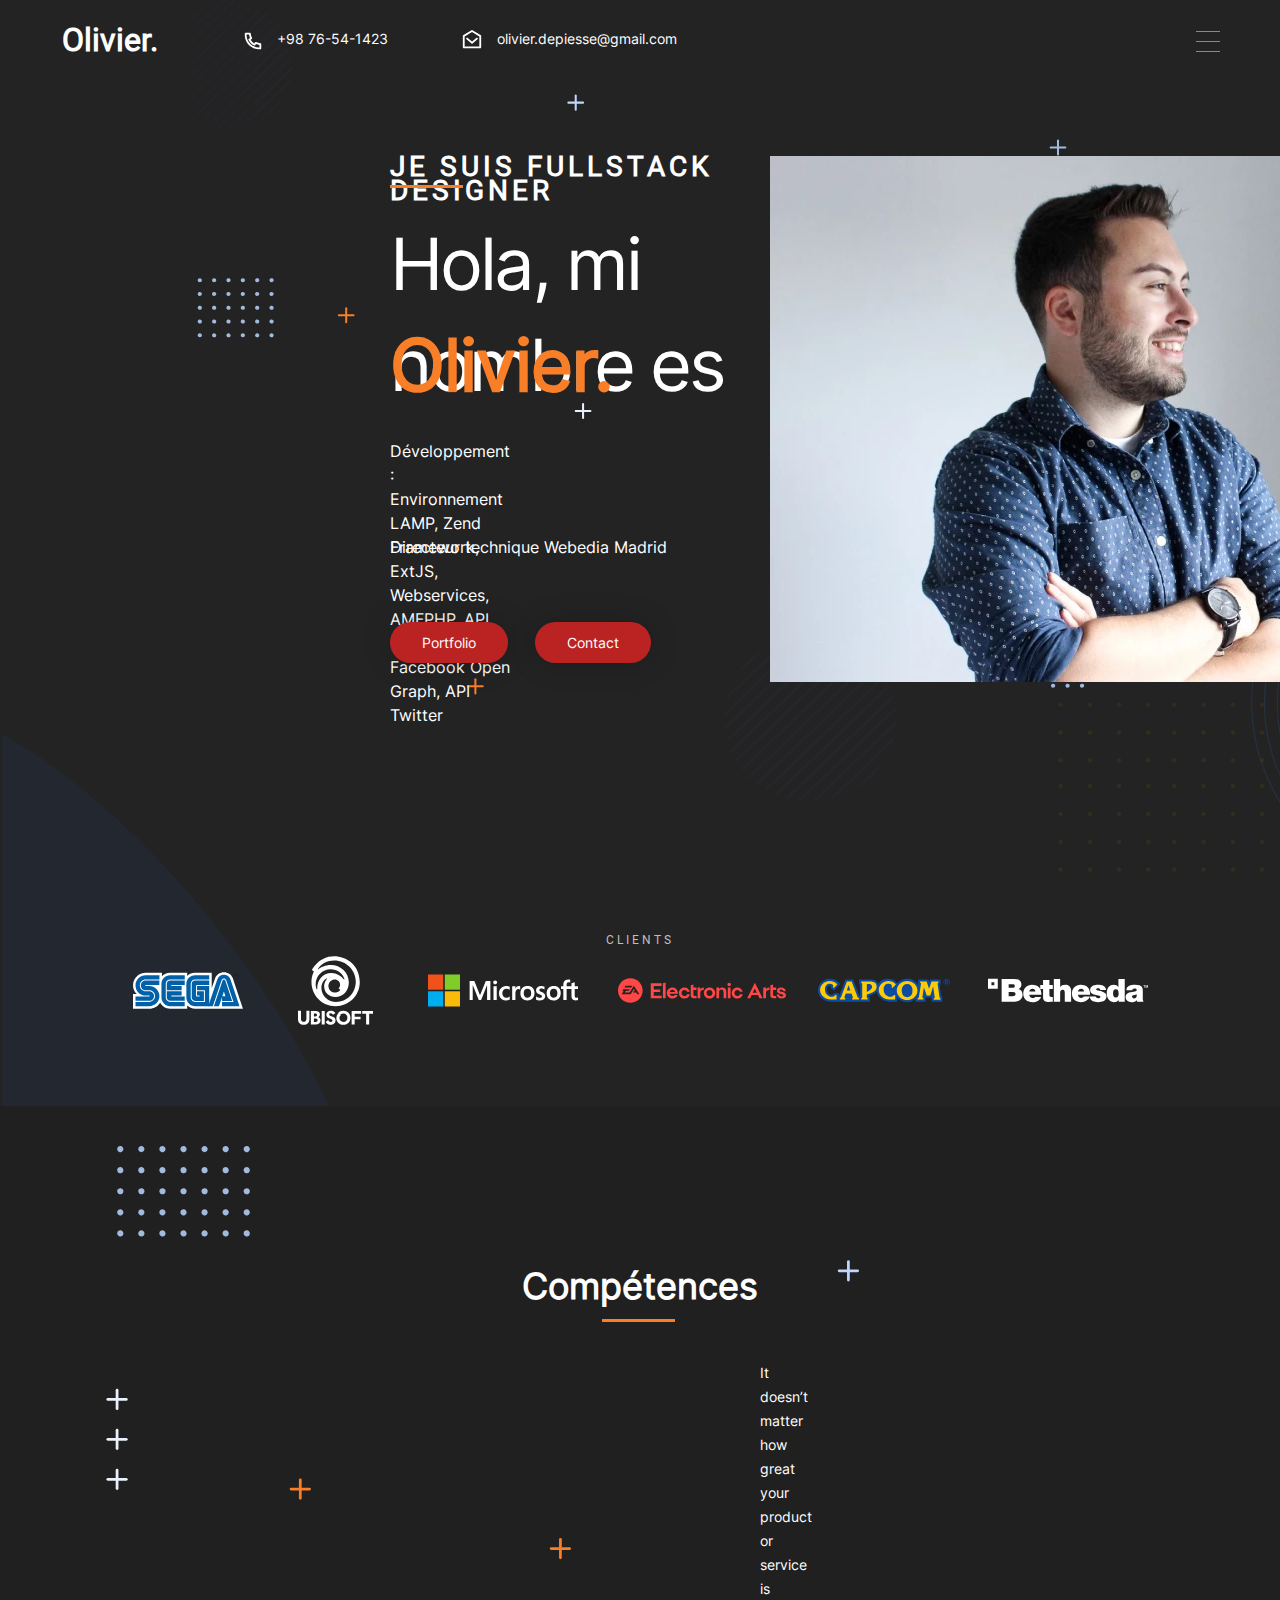
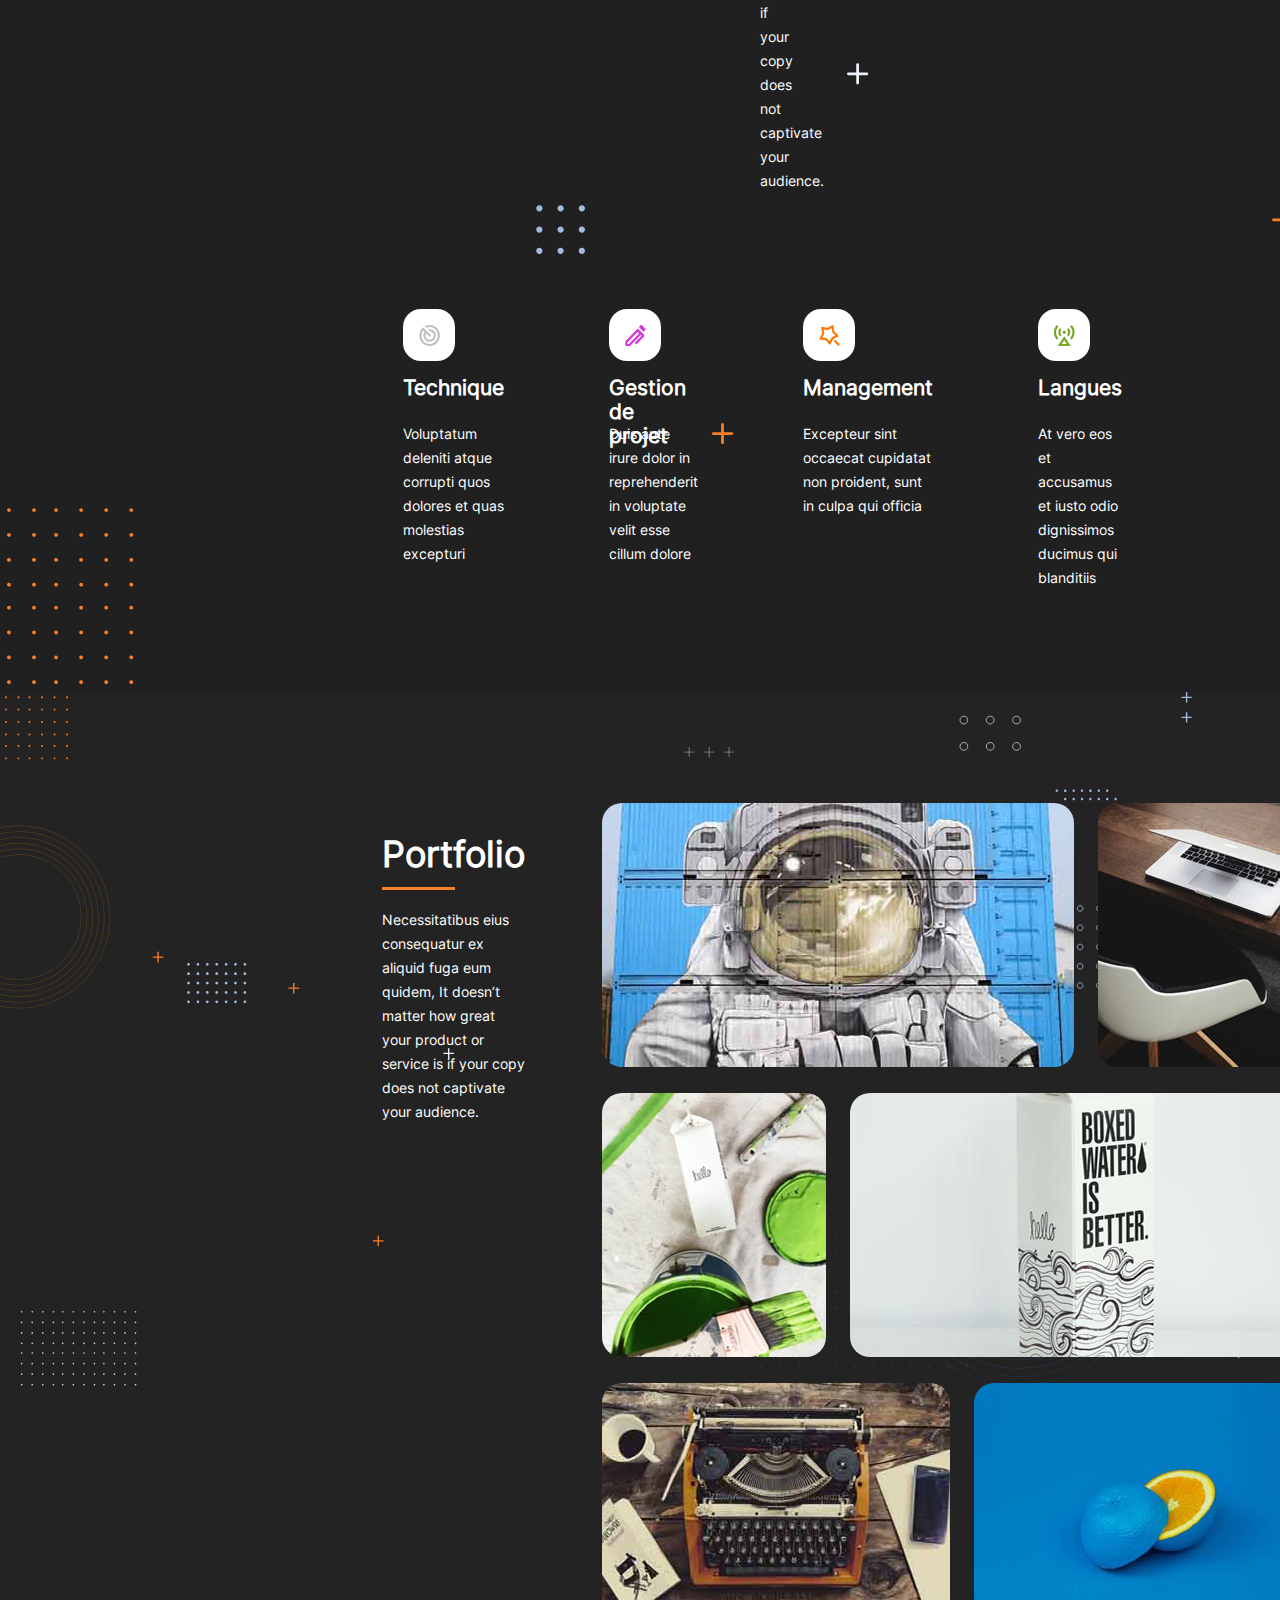
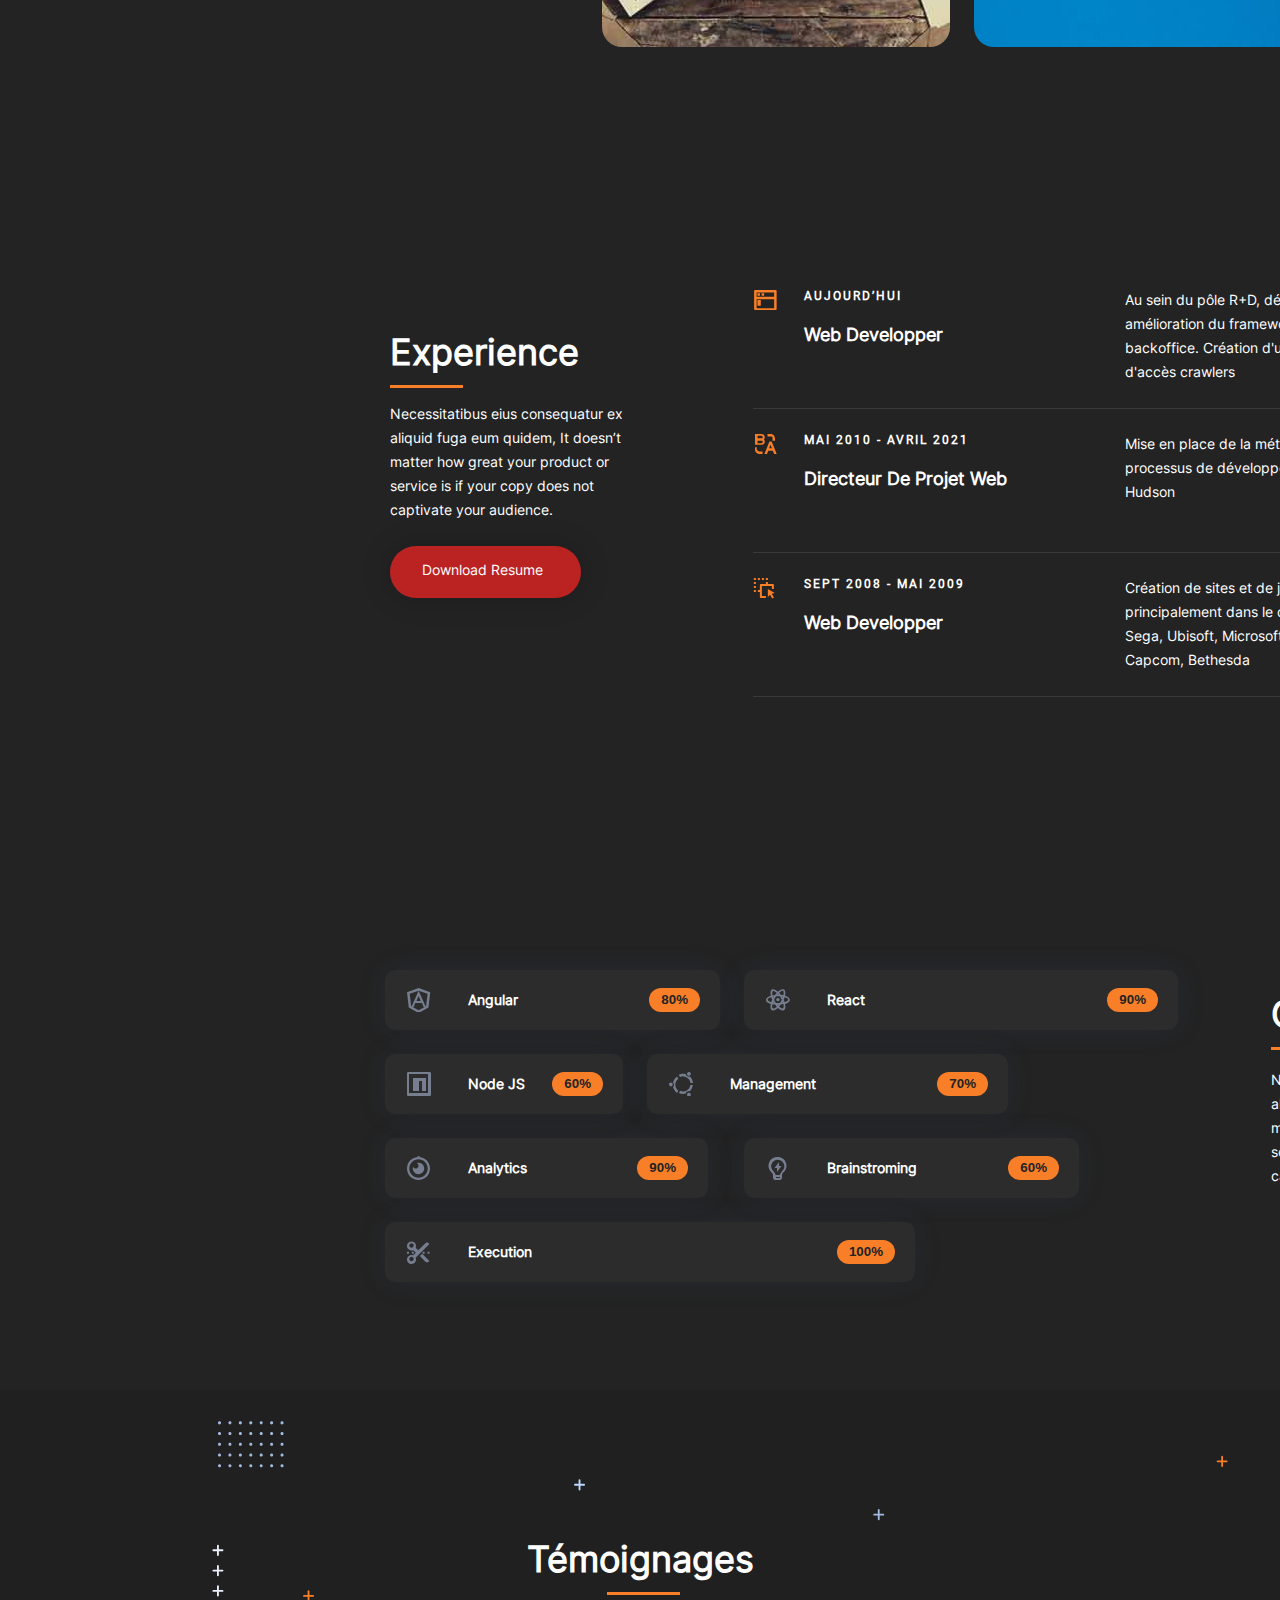
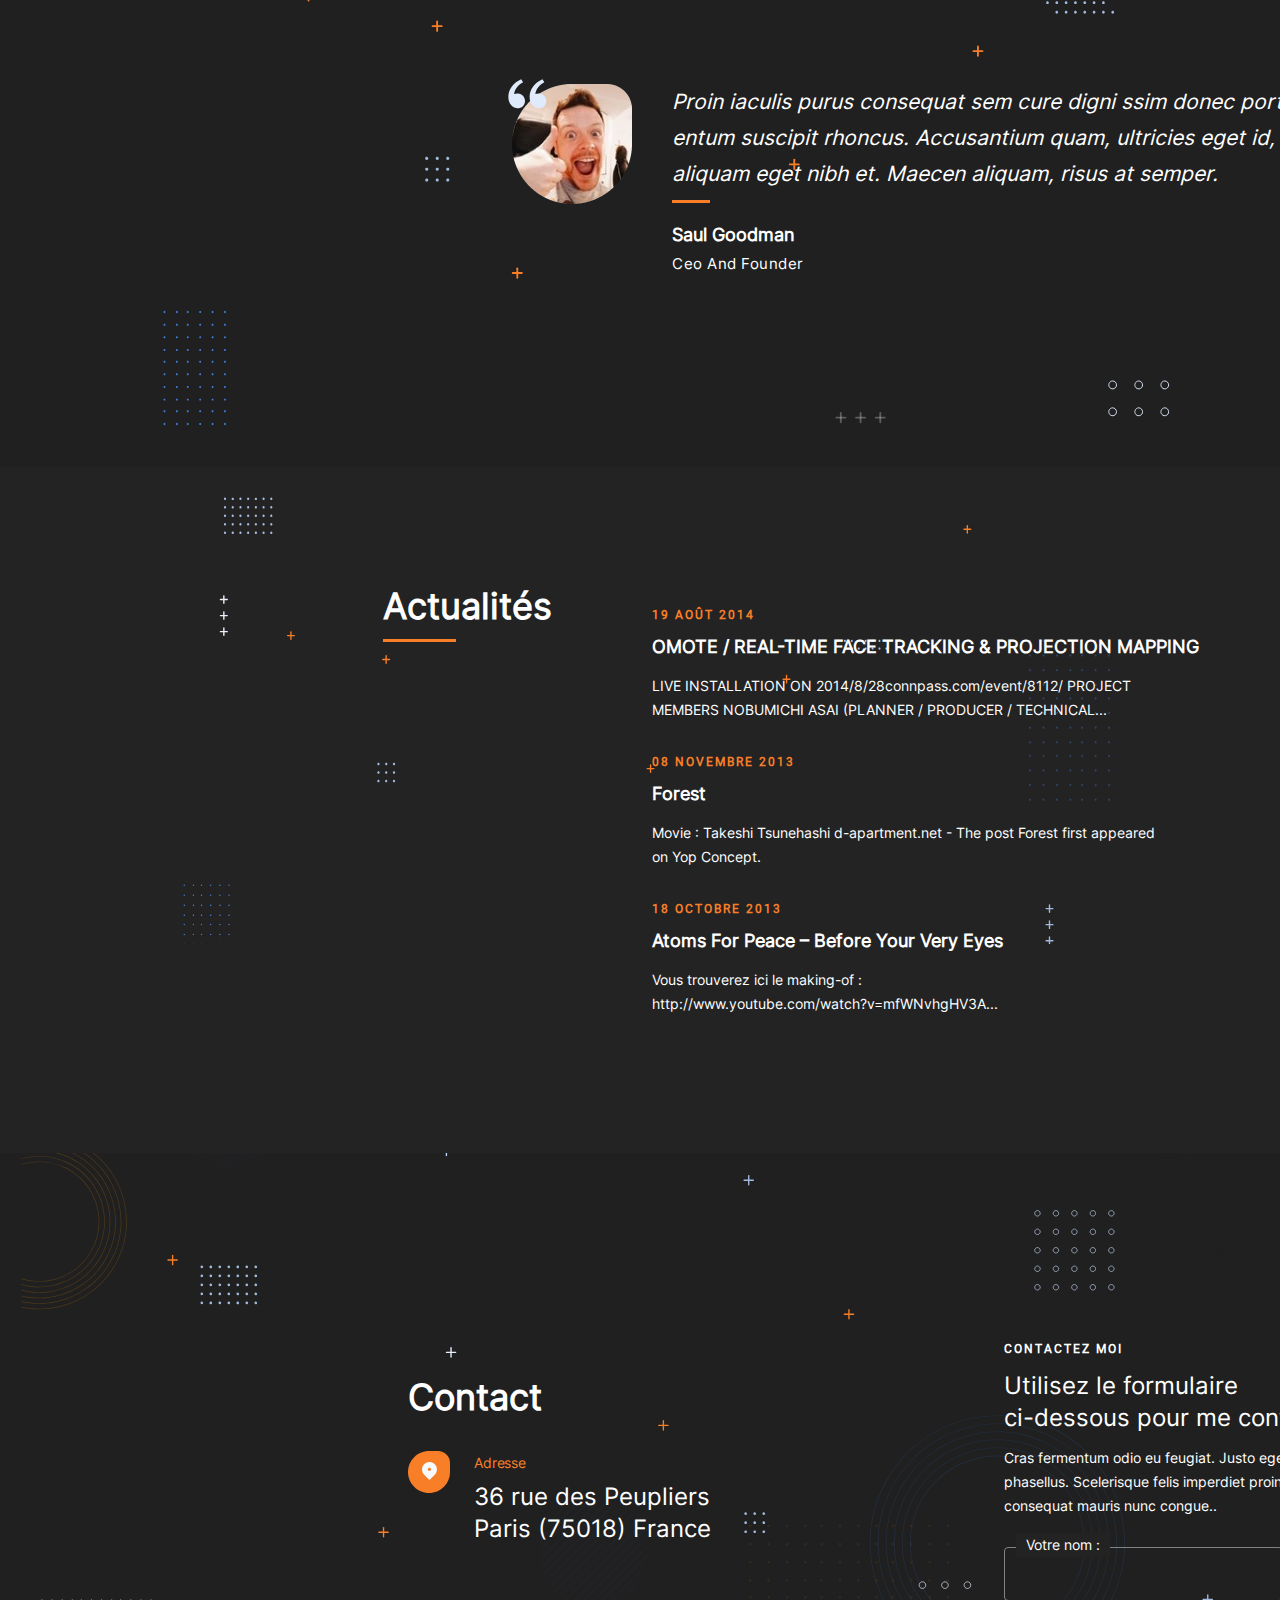
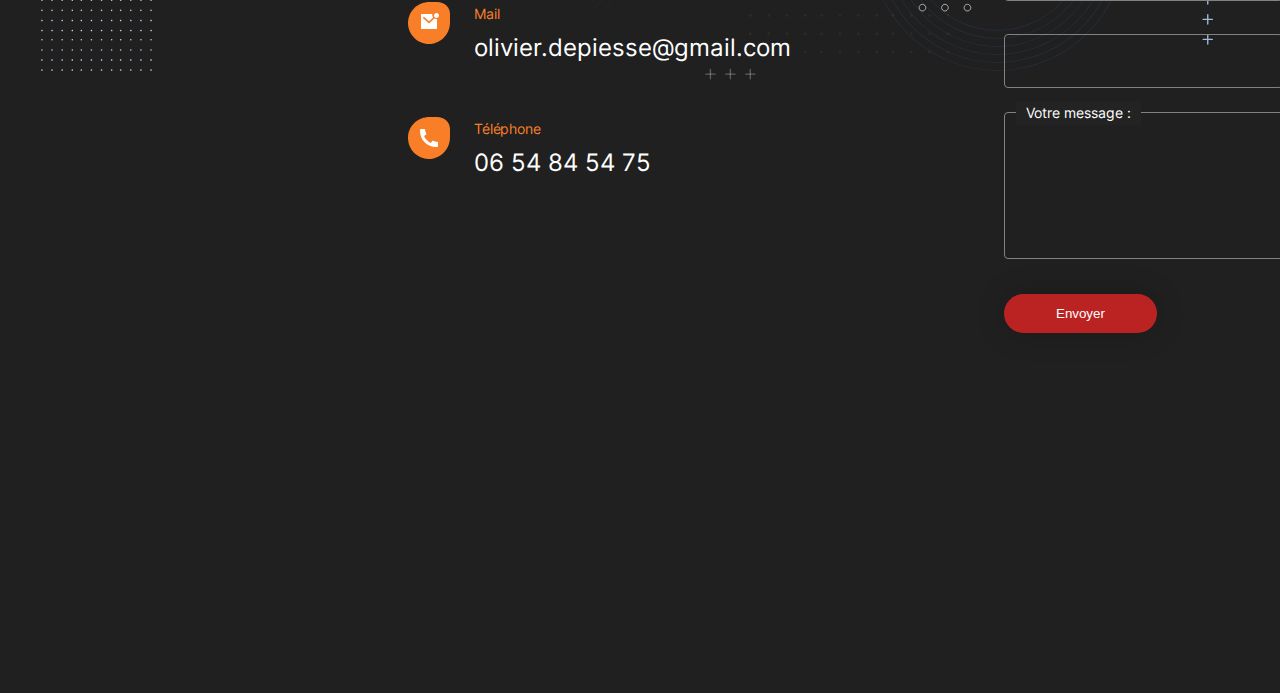
<file: index.html>
<!DOCTYPE html>
<html lang="fr">
<head>
    <meta charset="UTF-8">
    <meta name="description" content="Un CV pour Olivier Depiesse">
    <meta name="author" content="Christophe Mouillet">
    <meta name="theme-color" content="#202020">
    <meta http-equiv="X-UA-Compatible" content="IE=edge">
    <meta name="viewport" content="width=device-width, initial-scale=1.0">
    <link rel="icon" type="image/x-icon" sizes="16x16" href="images/icons/favicon.png">
    <link rel="apple-touch-icon-precomposed" sizes="144x144" href="images/icons/144.png" />
    <link rel="apple-touch-icon" sizes="180x180" href="images/icons/apple-touch-icon.png">
    <link rel="manifest" href="manifest.json" />
    <link rel="preload" as="image" href="images/olivier.webp">
    <link rel="preload" as="image" href="images/astro.avif">
    <link rel="preload" as="image" href="images/blue.avif">
    <link rel="preload" as="image" href="images/desk.avif">
    <link rel="preload" as="image" href="images/enigma.avif">
    <link rel="preload" as="image" href="images/milk.avif">
    <link rel="preload" as="image" href="images/paint.avif">
    <link rel="preload" as="image" href="images/res_astro.avif">
    <link rel="preload" as="image" href="images/res_blue.avif">
    <link rel="preload" as="image" href="images/res_desk.avif">
    <link rel="preload" as="image" href="images/res_enigma.avif">
    <link rel="preload" as="image" href="images/res_milk.avif">
    <link rel="preload" as="image" href="images/res_paint.avif">
    <link rel="preload" href="style_D.css" as="style">
    <link rel="preload" href="style_R.css" as="style">
    <link rel="stylesheet" href="style_D.css">
    <link rel="stylesheet" media="screen and ( max-width: 812px )" href="style_R.css">
    <script src="app.js" defer></script>
    <script src="serviceworker.js" defer></script>
    <title>Le Projet Parrain</title>
</head>
<body>
    <section id="cv">
        <main>
            <!-- Section niveau 1 présentation -->
            <section id="nv1">
                <header id="nv1_header">
                    <h1 id="nv1_tt1">Olivier.</h1>
                    <p id="tel"><svg class="nv1_img" width="22" height="22" viewBox="0 0 22 22" fill="none" xmlns="http://www.w3.org/2000/svg">
                    <path d="M8.5855 9.79184C9.44564 11.3029 10.6971 12.5544 12.2082 13.4145L13.0185 12.2797C13.1488 12.0972 13.3415 11.9688 13.5601 11.9188C13.7787 11.8688 14.008 11.9007 14.2047 12.0083C15.5011 12.7169 16.9329 13.143 18.4058 13.2587C18.6356 13.2769 18.8502 13.3811 19.0067 13.5505C19.1631 13.7198 19.25 13.942 19.25 14.1726V18.2628C19.25 18.4897 19.1659 18.7086 19.0138 18.8771C18.8618 19.0456 18.6526 19.1517 18.4268 19.1748C17.941 19.2253 17.4515 19.25 16.9583 19.25C9.11167 19.25 2.75 12.8883 2.75 5.04167C2.75 4.5485 2.77475 4.059 2.82517 3.57317C2.84832 3.34739 2.9544 3.13823 3.12289 2.98617C3.29138 2.83411 3.51029 2.74995 3.73725 2.75H7.82742C8.05802 2.74997 8.28015 2.83686 8.44954 2.99333C8.61893 3.14981 8.72312 3.36438 8.74133 3.59425C8.85704 5.06715 9.28315 6.49888 9.99167 7.79534C10.0993 7.99202 10.1312 8.22135 10.0812 8.43993C10.0312 8.65852 9.90281 8.85119 9.72033 8.9815L8.5855 9.79184ZM6.27367 9.18959L8.01533 7.94567C7.52105 6.87876 7.18241 5.74644 7.00975 4.58334H4.5925C4.587 4.7355 4.58425 4.88859 4.58425 5.04167C4.58333 11.8763 10.1237 17.4167 16.9583 17.4167C17.1114 17.4167 17.2645 17.4139 17.4167 17.4075V14.9903C16.2536 14.8176 15.1212 14.479 14.0543 13.9847L12.8104 15.7263C12.3096 15.5317 11.8232 15.302 11.3548 15.0388L11.3016 15.0086C9.50361 13.9853 8.01467 12.4964 6.99142 10.6984L6.96117 10.6453C6.698 10.1768 6.46826 9.6904 6.27367 9.18959Z" fill="white"/></p>
                    <p id="tel-txt">+98 76-54-1423</p>
                    <p id="mail"><svg class="nv1_img" width="20" height="19" viewBox="0 0 20 19" fill="none" xmlns="http://www.w3.org/2000/svg">
                    <path d="M1.05625 5.28284L9.53266 0.200836C9.67513 0.115356 9.83815 0.0702019 10.0043 0.0702019C10.1704 0.0702019 10.3334 0.115356 10.4759 0.200836L18.9441 5.28375C19.012 5.32447 19.0683 5.38209 19.1073 5.45101C19.1463 5.51993 19.1668 5.59779 19.1668 5.677V17.3333C19.1668 17.5765 19.0703 17.8096 18.8983 17.9815C18.7264 18.1534 18.4933 18.25 18.2502 18.25H1.75016C1.50705 18.25 1.27389 18.1534 1.10198 17.9815C0.930073 17.8096 0.833496 17.5765 0.833496 17.3333V5.67609C0.833479 5.59688 0.853991 5.51902 0.893029 5.4501C0.932068 5.38118 0.988302 5.32355 1.05625 5.28284ZM2.66683 6.45525V16.4167H17.3335V6.45434L10.0038 2.05434L2.66683 6.45434V6.45525ZM10.0552 11.5565L14.9098 7.46542L16.0905 8.86792L10.068 13.9435L3.91716 8.87434L5.08316 7.459L10.0552 11.5565Z" fill="white"/></p>
                    <p id="mail-txt">olivier.depiesse@gmail.com</p>
                    <p id="nv1_burg" >
                        <a href="travaux.html" name="burger" aria-label="Bouton de menu">
                            <span></span>
                            <span></span>
                            <span></span>
                        </a>
                    </p>
                </header>
                <section id="sec_nv1">
                    <div id="nv1_g">
                        <h1 id="nv1_h1" class="bar1">je suis fullstack designer</h1>
                        <p id="nv1_tt3" lang="es">Hola, mi nombre es</p>
                        <p id="nv1_tt4">Olivier.</p>
                        <p id="nv1_tt5">Développement : Environnement LAMP, Zend Framework, ExtJS, Webservices, AMFPHP, API Google Maps, Facebook Open Graph, API Twitter</p>
                        <p id="nv1_tt6">Directeur technique Webedia Madrid</p>
                        <div id="nv1_bt">
                            <a class="bt1" href="travaux.html">Portfolio</a>
                            <a class="bt1" href="travaux.html">Contact</a>
                        </div>
                    </div>
                    <picture>
                    <source srcset="images/olivier.webp" alt="un beau jeune homme aux cheveux brun court avec une barbe de 3 jours portant une chemise bleue et une montre de couleur noire, il regarde sur la droite et sourit" width="764" height="526" media="(min-width: 812px)">
                    <img src="images/icons/favicon-16x16.png" alt="mini olivier">
                
                    </picture>
                </section>
                <p id="nv1_client">clients</p>
                <footer id="clients">
                    <svg id="nv1_cl1" width="110" height="69" xmlns="http://www.w3.org/2000/svg"viewBox="0 0 300 99.56"><defs><style>.cls-101{fill:#fff;}.cls-102{fill:#0060a8;}.cls-103{fill:#231f20;}</style></defs><path class="cls-101" d="M147.81,90.89c5.51,5.35,13.02,8.66,21.3,8.66h130.89s-28.27-84.32-28.27-84.32c-3.86-8.96-12.92-15.23-23.8-15.23s-20.03,6.48-23.75,15.4l-9.42,27.47-.04-41.45-45.71-.02c-8.26,0-15.69,3.22-21.16,8.56l.02-8.52h-46.8c-8.72,0-16.65,3.72-22.19,9.56V1.4l-44.11,.04C15.73,1.42,.11,16.3,.09,35.98c0,9.11,3.98,17.37,9.85,23.5l-9.94-.02v40.09H44.44c12.49-.02,24.86-7.56,29.16-16.58l.13-.37c4.97,10.04,15.34,16.96,27.34,16.96h46.73v-8.66"/><path class="cls-102" d="M6.87,92.69l37.48-.04c15.33,0,27.76-12.39,27.76-27.65s-12.43-27.68-27.76-27.68l-9.73,.05c-.77,0-1.39-.63-1.39-1.4s.62-1.4,1.39-1.4h37.41s.01-11.73,.01-11.73H34.6c-7.24,0-13.12,5.88-13.12,13.1s5.89,13.09,13.12,13.09l9.78,.13c8.78,0,15.89,7.08,15.89,15.83s-7.11,15.85-15.89,15.85H6.88v11.86"/><path class="cls-102" d="M6.88,78.07H44.38c7.26,0,13.13-5.86,13.13-13.09s-5.87-13.08-13.13-13.08l-9.78-.11c-8.77,0-15.89-7.09-15.89-15.86s7.12-15.83,15.89-15.83h37.43s-.01-11.79-.01-11.79H34.61c-15.32,0-27.76,12.37-27.76,27.65s12.44,27.66,27.76,27.66h9.68c.74,.01,1.36,.61,1.36,1.37s-.62,1.34-1.36,1.34l-37.42,.03v11.7"/><path class="cls-102" d="M101.16,80.9c-6.5,0-11.83-5.18-11.83-11.8V31.67c0-6.36,5.33-11.6,11.83-11.6h40s0-11.75,0-11.75h-40c-13.02,0-23.56,10.51-23.56,23.48v37.31c0,12.97,10.54,23.5,23.56,23.5l39.84,.02v-11.73s-39.84,.01-39.84,.01"/><path class="cls-102" d="M92.2,31.79c0-4.96,3.99-8.98,8.96-8.98h40v11.77h-34.46c-2.76,0-2.8,2.74-2.8,2.74h28.75v11.72h-40.47V31.79"/><path class="cls-102" d="M101.16,78.05c-4.95,0-8.97-4-8.97-8.94v-17.27h40.47v11.74h-28.75c.04,2.76,2.8,2.77,2.8,2.77h34.3v11.68s-39.83,.02-39.83,.02"/><path class="cls-102" d="M169.19,80.87c-6.48,0-11.77-5.28-11.77-11.77V31.79c0-6.49,5.26-11.73,11.74-11.73h38.74V8.31h-38.83c-13.01,0-23.56,10.51-23.56,23.48v37.31c0,12.97,10.64,23.5,23.65,23.5l38.74,.02V37.33h-33.3v11.72h21.53v31.82h-26.95"/><path class="cls-102" d="M160.18,69.1c0,4.97,4.02,9.01,8.98,9.01h24.2v-26.29h-18.72v11.76h6.95l.02,2.76h-6.92c-1.51,0-2.75-1.25-2.75-2.76l-.06-26.26s0-2.73,2.78-2.8h33.26v-11.71s-38.76,0-38.76,0c-4.96,0-8.98,4.02-8.98,8.98v37.31"/><path class="cls-102" d="M244.32,22.64c.52-1.49,1.94-2.57,3.62-2.57s3.11,1.08,3.62,2.57l18.81,55.56h-27.54l.03-13.07h9.2l-4.14-12.31-13.5,39.79h-13.88l23.78-69.97"/><path class="cls-102" d="M274.15,80.87h-31.29v11.74h47.61l-24.76-73.26c-2.17-7.15-9.32-12.4-17.79-12.4s-15.61,5.23-17.8,12.37l-24.99,73.29h12.46l24.26-71.24c.99-2.36,3.31-4.02,6.04-4.02s5.05,1.66,6.05,4.01l20.2,59.52"/><path class="cls-103" d="M281.5,17.64c2.22,0,4.3-.86,5.86-2.42,1.56-1.57,2.43-3.64,2.43-5.86s-.87-4.26-2.43-5.83c-1.56-1.55-3.65-2.41-5.86-2.41-4.56,0-8.28,3.69-8.28,8.25,0,2.22,.86,4.29,2.44,5.86,1.56,1.55,3.63,2.42,5.84,2.42m-7.11-8.28c0-1.89,.73-3.68,2.08-5.02,1.35-1.34,3.14-2.07,5.03-2.07s3.7,.73,5.05,2.07c1.34,1.34,2.09,3.13,2.09,5.02,0,3.92-3.2,7.11-7.14,7.11-1.89,0-3.68-.74-5.03-2.08-1.36-1.34-2.08-3.12-2.08-5.03Z"/><path class="cls-103" d="M279.38,10.06v3.9h-1.2V4.79h3.41c1.28,.01,2.03,.01,2.75,.55,.69,.51,.98,1.28,.98,2.12,0,2.14-1.74,2.42-2.19,2.51l2.58,3.98h-1.45l-2.51-3.9h-2.37m0-1.01h2.43c.39,0,.75,0,1.12-.09,.85-.2,1.15-.81,1.15-1.48,0-.24-.02-.86-.55-1.28-.48-.4-1.08-.39-1.79-.39h-2.37v3.24Z"/></svg>
                    <svg id="nv1_cl2" width="75" height="69" id="Calque_1" xmlns="http://www.w3.org/2000/svg" viewBox="0 0 1000 914.75"><defs><style>.cls-101{fill:#fff;}</style></defs><path class="cls-101" d="M0,727.61v111.62c0,45.32,30.9,74.21,75.89,74.21,47.33,0,76.3-30.46,76.3-77.27v-108.56h-40.06v106.52c0,25.52-12.85,41.35-35.81,41.35-25.16,0-36.26-18.2-36.26-39.31v-108.56H0Zm171.67,1.54v182.47h63.81c35.34,0,65.37-18.02,65.37-53.77s-32.65-45.59-32.65-45.59c0,0,24.18-6.72,24.18-38.64s-30.56-44.47-56.89-44.47h-63.81Zm40.36,34.66h19.37c13.44,0,22.04,7.08,22.04,19.4,0,11.02-7.3,19.34-21.02,19.34h-20.39v-38.74h0Zm0,67.28h21.41c20.13,0,27.11,10.34,27.11,22.68,0,14.36-9.03,22.78-25.07,22.78h-23.44v-45.46h0Zm103.98-101.95h40.26v182.47h-40.27v-182.47Zm439.35,182.47h-40.27v-182.47h126.4v37.72h-86.14v41.79h78.49v30.58h-78.49v72.38Zm100.92-182.47v37.72h51.99v144.75h40.78v-144.75h50.97v-37.72h-143.73Zm-454.03,121.8l-31.99,23.39s11.05,40.42,66.46,40.42c36.9,0,64.05-21.53,64.05-59.39,0-61.01-85.31-48.07-85.31-79.44,0-8.26,7.34-15.55,20.89-15.55,21.74,0,30.01,21.33,30.01,21.33l32-22.46s-12.5-33.31-60.4-33.31c-39.36,0-60.28,25.26-60.28,51.32,0,62.17,82.83,48.68,82.83,81.31,0,11.01-8.68,19.1-22.19,19.01-26.77,0-36.08-26.62-36.08-26.62h0Zm202.5-125.1c-47.42,0-68.55,25.74-68.55,25.74l6.12,6.12s-30.68,21.79-30.68,68.58c0,53.84,41.53,88.43,93.34,88.43,60.2,0,94.35-44.42,94.35-94.35,0-53.25-39-94.51-94.58-94.51h0Zm.86,37.88c32.15,0,53.01,24.57,53.01,56.48s-20.61,56.83-53.01,56.83-53.04-22.35-53.04-52.02c0-27,18.28-38.77,18.28-38.77l-6.63-6.63s14.1-15.9,41.38-15.9ZM481.52,0C274.72,0,185.46,184.07,185.46,184.07l26.27,18.81s-33.07,62.88-32.15,143.53c0,164.64,131.06,319.73,323.99,319.73,175.27,0,320.05-142.66,320.05-319.33,0-230.42-178.68-346.82-342.1-346.82h0Zm1.79,56.17c161.57,0,286.95,130.2,286.95,281.56,0,160.45-120.68,272.04-261.31,272.04-103.5,0-196.86-78.82-196.86-186.88,0-62.41,33.17-105.93,70.35-129.12l5.44,5.9c-10.17,7.96-39.18,54.56-39.18,100.36,0,85.02,66.67,143.91,150.68,143.91,107.01,0,178.37-91.27,178.37-197.24,0-123.3-108.83-227.97-239.81-227.97-72.44,0-133.93,31.15-169.26,58.66l-5.5-4.98c46.22-71.27,126.26-116.24,220.13-116.24Zm-48.21,117.95c83.58,0,165.18,55.29,185.55,133.78l-7.41,2.81c-36.57-48.29-96.5-88.32-167.26-88.32-130.21,0-198.6,118.32-188.56,217.15l-7.67,2.81s-14.38-31.73-14.38-69.36c0-108.97,89.49-198.86,199.73-198.86h0Zm55.24,136.76c39.57,0,71.22,32.07,71.22,70.15,0,31.51-20.23,50.18-20.23,50.18l23.96,16.75s-23.76,37.3-72.26,37.3-87.42-37.44-87.42-87.8,44.63-86.58,84.73-86.58h0Z"/></svg>
                    <svg id="nv1_cl3" width="150" height="69" id="Calque_1" xmlns="http://www.w3.org/2000/svg" viewBox="0 0 2500 533.73"><defs><style>.cls-104{fill:#00adef;}.cls-101{fill:#fff;}.cls-105{fill:#f1511b;}.cls-106{fill:#fbbc09;}.cls-107{fill:#80cc28;}</style></defs><path class="cls-101" d="M2500,241.45v-43.97h-54.6v-68.35l-1.84,.57-51.28,15.69-1.01,.31v51.79h-80.94v-28.85c0-13.43,3-23.71,8.92-30.57,5.88-6.77,14.29-10.22,25.01-10.22,7.71,0,15.69,1.82,23.73,5.4l2.01,.9v-46.3l-.95-.35c-7.49-2.69-17.69-4.05-30.32-4.05-15.93,0-30.39,3.47-43.01,10.33-12.63,6.88-22.56,16.7-29.52,29.18-6.93,12.47-10.45,26.87-10.45,42.81v31.72h-38.02v43.97h38.02v185.22h54.58V241.45h80.94v117.71c0,48.48,22.87,73.04,67.96,73.04,7.41,0,15.21-.87,23.17-2.57,8.11-1.75,13.63-3.49,16.88-5.35l.72-.43v-44.37l-2.22,1.47c-2.96,1.97-6.65,3.59-10.97,4.79-4.34,1.22-7.97,1.83-10.78,1.83-10.56,0-18.38-2.85-23.23-8.46-4.9-5.67-7.39-15.58-7.39-29.45v-108.2h54.6Zm-404.14,146.12c-19.81,0-35.43-6.57-46.43-19.51-11.07-13-16.68-31.54-16.68-55.1s5.61-43.32,16.69-56.56c11.01-13.15,26.48-19.82,45.98-19.82s33.99,6.37,44.78,18.95c10.84,12.64,16.35,31.51,16.35,56.1s-5.18,44.01-15.38,56.79c-10.14,12.69-25.38,19.14-45.3,19.14m2.43-195.61c-37.79,0-67.81,11.07-89.21,32.91-21.39,21.84-32.23,52.07-32.23,89.85s10.59,64.75,31.47,85.78c20.88,21.04,49.3,31.69,84.45,31.69s66.05-11.23,87.45-33.37c21.39-22.12,32.23-52.06,32.23-88.96s-10.17-65.52-30.23-86.41c-20.08-20.9-48.31-31.49-83.91-31.49m-209.44,0c-25.71,0-46.97,6.58-63.22,19.54-16.34,13.04-24.63,30.15-24.63,50.85,0,10.76,1.79,20.32,5.31,28.42,3.54,8.13,9.03,15.29,16.31,21.3,7.23,5.96,18.39,12.21,33.17,18.56,12.43,5.11,21.7,9.44,27.59,12.85,5.76,3.34,9.84,6.7,12.15,9.97,2.24,3.2,3.38,7.58,3.38,12.99,0,15.4-11.53,22.89-35.26,22.89-8.8,0-18.84-1.84-29.84-5.46-10.92-3.57-21.22-8.79-30.55-15.49l-2.27-1.63v52.54l.83,.39c7.72,3.56,17.46,6.57,28.93,8.94,11.45,2.37,21.86,3.57,30.9,3.57,27.9,0,50.36-6.61,66.75-19.65,16.5-13.13,24.86-30.64,24.86-52.06,0-15.45-4.5-28.7-13.37-39.38-8.81-10.6-24.1-20.33-45.43-28.93-16.99-6.82-27.88-12.48-32.37-16.83-4.33-4.2-6.53-10.14-6.53-17.65,0-6.67,2.71-12,8.28-16.33,5.61-4.35,13.43-6.56,23.23-6.56,9.09,0,18.4,1.44,27.65,4.25,9.25,2.82,17.37,6.59,24.15,11.2l2.23,1.52v-49.84l-.86-.37c-6.25-2.68-14.5-4.98-24.52-6.84-9.97-1.85-19.02-2.78-26.88-2.78m-230.13,195.61c-19.8,0-35.43-6.57-46.43-19.51-11.08-13-16.68-31.54-16.68-55.1s5.61-43.32,16.69-56.56c11-13.15,26.47-19.82,45.98-19.82s33.98,6.37,44.77,18.95c10.85,12.64,16.35,31.51,16.35,56.1s-5.18,44.01-15.38,56.79c-10.14,12.69-25.37,19.14-45.3,19.14m2.43-195.61c-37.8,0-67.82,11.07-89.21,32.91-21.39,21.84-32.24,52.07-32.24,89.85s10.59,64.75,31.47,85.78c20.88,21.04,49.29,31.69,84.45,31.69s66.06-11.23,87.45-33.37c21.39-22.12,32.23-52.06,32.23-88.96s-10.17-65.52-30.24-86.41c-20.08-20.9-48.31-31.49-83.91-31.49m-204.3,45.21v-39.69h-53.91v229.18h53.91v-117.24c0-19.93,4.52-36.31,13.44-48.68,8.81-12.22,20.54-18.42,34.87-18.42,4.86,0,10.31,.8,16.21,2.38,5.84,1.57,10.08,3.28,12.57,5.08l2.27,1.64v-54.35l-.87-.37c-5.02-2.13-12.12-3.21-21.11-3.21-13.55,0-25.67,4.35-36.06,12.92-9.11,7.53-15.7,17.86-20.74,30.74h-.57Zm-150.46-45.21c-24.73,0-46.79,5.3-65.56,15.76-18.8,10.48-33.34,25.44-43.24,44.46-9.85,18.98-14.85,41.14-14.85,65.86,0,21.65,4.85,41.53,14.43,59.04,9.59,17.54,23.16,31.27,40.34,40.79,17.16,9.51,36.98,14.33,58.94,14.33,25.62,0,47.49-5.12,65.03-15.22l.71-.41v-49.39l-2.27,1.65c-7.94,5.79-16.82,10.41-26.37,13.73-9.53,3.33-18.22,5.01-25.83,5.01-21.15,0-38.14-6.62-50.46-19.67-12.35-13.07-18.62-31.41-18.62-54.5s6.53-42.05,19.41-55.94c12.83-13.85,29.85-20.87,50.56-20.87,17.72,0,34.99,6,51.32,17.85l2.26,1.64v-52.04l-.73-.41c-6.15-3.44-14.53-6.28-24.94-8.44-10.37-2.15-20.5-3.23-30.14-3.23m-160.78,5.52h-53.91v229.18h53.91V197.48h0Zm-26.4-97.63c-8.87,0-16.61,3.02-22.97,9.01-6.38,6-9.62,13.56-9.62,22.48s3.2,16.2,9.52,22.04c6.28,5.83,14.05,8.78,23.07,8.78s16.82-2.95,23.17-8.77c6.4-5.85,9.64-13.27,9.64-22.05s-3.16-16.09-9.38-22.24c-6.22-6.14-14.11-9.25-23.44-9.25m-134.51,80.72v246.09h55.02V106.87h-76.15l-96.79,237.54-93.93-237.54h-79.25V426.66h51.7V180.55h1.78l99.19,246.11h39.02l97.64-246.09h1.78Z"/><path class="cls-105" d="M253.61,253.61H0V0H253.61V253.61Z"/><path class="cls-107" d="M533.63,253.61h-253.61V0h253.61V253.61h0Z"/><path class="cls-104" d="M253.6,533.73H0v-253.61H253.6v253.61Z"/><path class="cls-106" d="M533.63,533.73h-253.61v-253.61h253.61v253.61h0Z"/></svg>
                    <svg id="nv1_cl4" width="168" height="69" id="Calque_1" xmlns="http://www.w3.org/2000/svg" viewBox="0 0 2498.4 367"><defs><style>.cls-108{fill:#ff4747;fill-rule:evenodd;}</style></defs><path class="cls-108" d="M2402.11,182.31c0-9.56,10.21-14.65,21.36-14.65,18.82,0,32.84,10.83,35.39,27.39h36.99c-3.5-34.09-32.52-57.97-71.74-57.97-34.75,0-61.54,18.16-61.54,48.73,0,34.09,32.53,43,59.63,50.01,19.45,5.09,36.03,9.24,36.03,20.7,0,9.24-10.53,15.61-25.19,15.61-19.77,0-34.75-11.15-36.99-27.71h-36.98c3.51,34.08,33.48,58.29,73.97,58.29,36.67,0,65.36-19.43,65.36-50.01,0-33.13-32.52-42.05-59.62-49.05-19.76-5.1-36.67-9.56-36.67-21.34h0Zm-201.46-41.73h-40.49v158.95h40.49v-84.09c0-21.66,19.13-44.28,51.66-39.18v-38.55c-24.56-2.87-42.09,10.83-51.66,31.53v-28.66Zm-135.62,77.41l-30.93-64.98-29.97,64.98h60.9Zm-29.33-150.99l114.79,232.53h-46.55l-22.65-47.46h-93.1l-22,47.46h-45.27l114.78-232.53Zm-221.58,136.01h41.13c-7.65-38.54-40.81-65.62-80.35-65.62-45.91,0-83.22,34.72-83.22,82.82s37.31,82.5,83.22,82.5c39.54,0,72.7-25.8,80.35-64.34h-41.13c-6.38,17.2-21.36,28.03-39.22,28.03-23.91,0-43.04-18.79-43.04-45.55s19.13-45.87,43.04-45.87c17.86,0,32.84,10.83,39.22,28.03h0Zm-180.87,96.52h40.49V140.58h-40.49v158.95Zm-5.74-204.82c0,14.34,11.8,26.12,25.83,26.12s26.15-11.78,26.15-26.12-11.8-26.12-26.15-26.12-25.83,11.79-25.83,26.12h0Zm-123.61,65.62v-19.75h-40.49v158.95h40.49v-96.2c0-18.47,14.35-33.13,33.16-33.13s33.16,14.02,33.16,34.72v94.61h40.5v-97.79c0-37.27-21.37-64.66-59.31-64.66-20.41,0-37.95,8.91-47.51,23.25h0Zm-142.78,14.34c-24.55,0-44,18.47-44,45.87s19.45,45.55,44,45.55,44-18.8,44-45.55-19.44-45.87-44-45.87Zm0,128.05c-46.56,0-84.18-34.72-84.18-82.5s37.62-82.82,84.18-82.82,84.18,34.72,84.18,82.82-37.63,82.5-84.18,82.5Zm-137.23-162.13h-40.5v158.95h40.5v-84.09c0-21.66,19.13-44.28,51.65-39.18v-38.55c-24.55-2.87-42.09,10.83-51.65,31.53v-28.66Zm1082.13-46.5l-39.85,12.74v151.62c0,24.52,17.22,41.09,46.55,41.09h39.54v-36h-28.06c-12.44,0-18.18-5.73-18.18-16.25v-72.3h46.24v-34.4h-46.24v-46.5Zm-1184.31,0l-39.85,12.74v151.62c0,24.52,17.21,41.09,46.55,41.09h39.54v-36h-28.06c-12.43,0-18.18-5.73-18.18-16.25v-72.3h46.24v-34.4h-46.24v-46.5Zm-93.97,108.94h41.13c-7.65-38.54-40.81-65.62-80.35-65.62-45.91,0-83.22,34.72-83.22,82.82s37.31,82.5,83.22,82.5c39.54,0,72.7-25.8,80.35-64.34h-41.13c-6.38,17.2-21.36,28.03-39.22,28.03-23.91,0-43.04-18.79-43.04-45.55s19.13-45.87,43.04-45.87c17.86,0,32.84,10.83,39.22,28.03h0Zm-180.07,1.28c-3.51-18.79-20.09-31.85-38.91-31.85s-34.43,12.42-39.85,31.85h78.76Zm43.68,28.98h-122.76c5.42,20.07,23.27,33.45,44.95,33.45,12.44,0,23.91-4.78,30.62-14.65h44.96c-12.11,30.58-40.81,50.65-76.21,50.65-47.83,0-86.72-35.04-86.72-82.82s36.98-82.82,82.58-82.82c39.54,0,82.9,28.98,82.9,90.14,0,1.91-.32,3.82-.32,6.05h0Zm-223.59,66.26h40.5V63.81l-40.5,12.74v222.97ZM487.36,76.56h161.98v39.18h-117.34v52.24h95.02v38.54h-95.01v54.47h117.34v38.55h-161.98V76.56Z"/><path class="cls-108" d="M183.5,367C82.31,367,0,284.68,0,183.5S82.32,0,183.5,0s183.5,82.32,183.5,183.5-82.32,183.5-183.5,183.5Zm31.06-254.48H110.85l-15.73,25.29h103.58l15.85-25.29Zm21.19,.24l-63.4,100.95H102.03l16.22-25.31h42.15l16.1-25.29H79.07l-16.1,25.29h23.08l-32.03,50.53H187.68l49.37-77.86,18,27.33h-16.23l-15.37,25.31h48.06l16.69,25.22h30.66l-83.11-126.17Z"/></svg>
                    <svg id="nv1_cl5" width="132" height="69" id="svg2" xmlns="http://www.w3.org/2000/svg" viewBox="0 0 5554.23 988.12"><defs><style>.cls-109{fill:#0c4da2;}.cls-110{fill:#ffcb08;}</style></defs><g id="layer1"><path id="path3840" class="cls-109" d="M3747.88,3.25c-166.68,0-315.31,71.99-411.94,184.41-28.53-36.64-63.4-75.13-101.5-102.22-79.96-59.69-183.64-77.86-294.44-80.84-187.57-5.05-337.6,96.28-406.69,210.22-58.36-116.44-110.72-177.24-313.78-187.34h-492.08l.11,205.09s23.4,7.47,31.31,16.16c6.6,7.24,11,27.25,11,27.25l-1.16,456.5s-12.87-9.33-18-15.31c-9.55-11.13-23.09-37.44-23.09-37.44L1475.5,27.25l-319.69,.22-277.78,726.19v-155.44h-199.91c-15.74,43.4-59.94,72.72-113.25,72.72-28.09,0-58.13-6.63-82.47-21.25-31.72-19.06-55.42-41.69-74.94-81.91-15.36-37.21-27.11-82.78-28.47-123.09,4.68-79.73,28.9-108.15,73.25-141.03,9.83-7.29,37.3-13.12,45.22-13.16,17.42-.08,31.94,10.49,39.81,26.06,11.45,22.66-5.31,50.1-21.88,69.62l161.62,111.34,249.62-261.19C839.57,97.55,680.44,4.62,498.56,4.62,223.21,4.62,0,217.61,0,480.34s216.07,461.42,498.56,482.84l35.72,1.44h380v-.19h884.72v-.06l332.62-.47v-.53h52.03v-195.44s-27.87-5.81-39.34-13.62c-12.05-8.2-13.19-21.12-13.19-21.12-.22-4.98,.79-8.8,3.41-12.06,2.57-3.2,8.57-5.37,10.84-5.84,34.35-7.19,69.38-17.02,104.44-29.62,93.55-33.65,172.27-81.51,228.16-134.41,37.4,220.95,231.57,382.17,466.31,409.09,15.33,1.76,28.54,3.09,42.88,3.59,3.81,.13,11.44-.16,11.44-.16h332l-1.01-163.38c86.34,95.85,254.56,187.72,424.35,187.72,138.74,0,263.18-60.75,350.89-135.87l-.71,112.99h419.23l2.14-172.87,109.29,1.43v-1.91l146.66,1.28v171.44h447.12v-227.16s-19.09-1.22-26.56-6.44c-10.1-7.05-20.56-30.72-20.56-30.72l-62.84-417.34s1.88-27.92,10-38.34c6.68-8.58,28.56-15.72,28.56-15.72V27.47h-445.72v5.72l-31.44,105.72-45.22-106.41v-5.03h-2.12l-1.22-2.84-.09,2.84h-430.09V238.91l-29.38-40C4091.19,81.28,3949.57,3.25,3788.28,3.25c-6.58,0-13.12,.12-19.62,.38-6.9-.25-13.82-.38-20.78-.38ZM872.5,794.97l-.03,2.06h-1.88c.64-.68,1.27-1.38,1.91-2.06h0Z"/><path id="path3950" class="cls-110" d="M498.23,94.01c-226.98,1.43-412.37,166.77-412.37,383.05s204.65,402.07,452.37,396.48l240.71,.68v-189.51h-45.46c-14.28,35.73-81,70.68-129.37,70.68-25.49,0-89.66-3.47-113.4-11.78-41.91-14.68-101.71-35.75-153.71-123.14-13.93-30.64-53.17-105.29-44.4-214.19,4.25-65.63,45.94-147.57,120.75-184.67,32.62-16.18,65.46-18.83,123.12-13.6,41.4,3.76,82.53,32.86,96.89,67.8,11.11,27.02,7.92,59.94-5.16,78.7-.93,1.34-.95,2.52-.76,3.8,.15,.97,1.41,2.59,1.41,2.59l22.78,17.8s6.49,4.51,14.06,4.31c4.4-.12,12.27-4.89,12.27-4.89l130.12-136.55c-80.45-108.55-223.41-147.54-309.86-147.54h0Z"/><path id="path3990" class="cls-110" d="M3750,90.34c-240.64,0-435.72,181-435.72,404.28s195.08,404.28,435.72,404.28,435.72-181,435.72-404.28-195.08-404.28-435.72-404.28Zm2.84,125.69c123.87,0,190.26,88.64,217.17,194.3,7.7,30.24,4.58,130.81-.01,164.29-13.99,102.11-97.46,201.62-218.57,198.56-118.02-2.99-196.96-57.93-221.42-205.7-7.16-43.23-7.28-95.15-1.45-138.58,16.9-125.91,100.41-212.88,224.28-212.88h0Z"/><path id="path4001" class="cls-110" d="M1215.62,115.44s-191.34,517.75-225.62,612.03c-34.29,94.29-72.84,91.44-72.84,91.44l2.84,57.12,231.25-.06,.19-54.88s-14.84-.76-25.72-10.75c-21.1-19.37-7.75-58.34-7.75-58.34l53.47-136.78,237.47,.5s46.29,115.57,57.62,153.72c14.79,49.77-31.41,50.66-31.41,50.66v55.78l292.44-.16-.19-55.16s-17.42-2.66-35.94-18.81c-21.01-18.33-35.31-56.12-35.31-56.12L1416.62,115.97l-201-.53Zm68.66,159.19l79.28,220.72-153.56,.69,74.28-221.41Z"/><path id="rect3593" class="cls-110" d="M1821,114.62l-1.12,63.47s18.59,5.33,36.38,25.06c9.43,10.46,3.59,143.28,3.59,143.28l-.31,425.16s6.06,16.76-14.28,33.59c-7.68,6.36-14.48,13.09-26.34,14.12l-1.41,56.56,271.03,.66,.66-57.53s-9.59-3.78-24.62-17.34c-8.49-7.66-13.72-18.67-13.59-29.66,.23-38.41,1.13-75.31,.94-112.81,94.94-22.87,176.9-61.64,208.84-73.41,120.09-47.92,213.27-124,207.81-259.72-1.03-96.16-49.8-174.97-154.28-192.78-47.63-13.76-69.49-16.17-88.28-17.22l-405-1.44Zm309.97,107.79c29.23-.56,63.67,6.14,90.18,19.49,33.04,21.93,53.14,44.65,53.14,92.72,1.36,22.6-5.13,42.03-16,61.78-11.32,18.89-45.55,55.16-67.17,75.9-63.2,45.18-85.82,58.43-136.02,81.54l-.8-322.1c26.76-5.05,50.76-9.16,76.69-9.33Z"/><path id="path3622" class="cls-110" d="M2966.75,94.51c-226.98,1.43-412.37,166.77-412.37,383.05s204.65,402.07,452.37,396.48l240.71,.68v-189.51h-45.46c-14.28,35.73-81,70.68-129.37,70.68-25.49,0-89.66-3.47-113.4-11.78-41.91-14.68-101.71-35.75-153.71-123.14-13.93-30.64-53.17-105.29-44.4-214.19,4.25-65.63,45.94-147.57,120.75-184.67,32.62-16.18,65.46-18.83,123.12-13.6,41.4,3.76,82.53,32.86,96.89,67.8,11.11,27.02,7.92,59.94-5.16,78.7-.93,1.34-.95,2.52-.76,3.8,.15,.97,1.41,2.59,1.41,2.59l22.78,17.8s6.49,4.51,14.06,4.31c4.4-.12,12.27-4.89,12.27-4.89l130.12-136.55c-80.45-108.55-223.41-147.54-309.86-147.54Z"/><path id="path3624" class="cls-110" d="M4294.62,116.12l.25,54.53s23.84,6.42,33.31,13.91c10.82,8.56,8.09,23.75,8.09,23.75,0,0-86.5,537.52-88.38,547.5-2.02,10.73-4.88,35.81-19.97,49.75-15,13.86-32.31,16.66-32.31,16.66l-.25,53.78h242.19v-50.25s-19.71-1.52-32.84-14.66-9.34-49.22-9.34-49.22l59.59-406.09,121.22,349.5,147.66,2.03,119.94-376.38,66.94,432.94s8.07,32.55-9.34,49.25c-13.4,12.85-32.81,14.66-32.81,14.66v50.25h280.56l-.25-53.78s-6.28,2.15-22.22-10.62c-9.37-7.51-13.89-41.02-15.91-51.75-1.88-9.98-77.47-550.84-77.47-550.84,0,0-1.31-22.33,10.94-33.75,8.83-8.23,26.91-16.03,26.91-16.03l-.44-44.53-291.28-.34-106.59,307.03-101.66-307.03-276.53-.25Z"/><path id="path3629" class="cls-109" d="M5414.72,0c-77.05,0-139.51,62.46-139.51,139.51s62.46,139.51,139.51,139.51,139.51-62.46,139.51-139.51S5491.77,0,5414.72,0Zm0,18.76c66.69,0,120.75,54.06,120.75,120.75s-54.06,120.75-120.75,120.75-120.75-54.06-120.75-120.75,54.06-120.75,120.75-120.75Z"/><path id="rect3634" class="cls-109" d="M5342.91,55.25V220.41h34.84v-57.25h46.28l38.31,57.97,39.12-.25-46.75-61.44c19.2-7.84,32.78-27.17,32.78-49.81,0-29.2-22.58-52.94-50.66-53.56v-.69h-59.09v-.12h-34.84Zm34.84,33.34l57.97,.31c11.78,2,19.59,3.21,19.28,20.9-.34,18.93-14.92,21.46-19.28,21.6l-57.97,.69v-43.5Z"/></g></svg>
                    <svg id="nv1_cl6" width="160" height="69" id="svg2" xmlns="http://www.w3.org/2000/svg" viewBox="0 0 400 58.21"><defs><style>.cls-101{fill:#fff;}</style></defs><path id="path4" class="cls-101" d="M0,0V24.94H24.44V0S0,0,0,0ZM15.83,16.15h-7.22v-7.37h7.22v7.37Zm35.84,16.77h11.04c4.16,0,6.16,1.84,6.16,5.2,0,4.4-3.19,5.44-6.88,5.44h-10.32s0-10.64,0-10.64Zm-17.59,24.24h32.38c10.08,0,19.99-5.92,19.99-17.36,0-8.4-4.8-12.47-9.91-14.24,4.24-2.31,7.03-5.44,7.03-11.19,0-5.84-3.19-14.31-18.23-14.31h-31.27V57.16ZM51.67,13.65h9.28c3.6,0,6,1.04,6,3.92,0,3.68-2.32,4.72-6,4.72h-9.28V13.65Zm51.65,18.07c.72-4.48,3.44-6.96,8.16-6.96,4.07,0,6.95,3.12,6.95,6.96h-15.11Zm30.31,8.23c0-16.15-7.12-25.35-23.59-25.35-13.12,0-21.92,9.84-21.92,21.92,0,13.83,10,21.67,23.28,21.67,9.43,0,18.15-4.16,21.35-13.12h-14.79c-1.28,2-4.08,2.96-6.65,2.96-4.95,0-7.67-3.36-8.07-8.08h30.39s0,0,0,0ZM153.48,3.01h-15.84V15.66h-7.04v9.75h7.04v19.84c0,11.35,7.44,12.39,14.16,12.39,3.36,0,6.96-.48,10.16-.48v-12c-1.2,.17-2.4,.24-3.6,.24-3.99,0-4.88-1.68-4.88-5.52v-14.48h8.48V15.66h-8.48V3.01h0Zm11.11,54.15h15.83v-21.91c0-6.64,3.6-8,6.32-8,4.63,0,5.19,3.36,5.19,8.16v21.76h15.84V28.68c0-9.52-6.81-14.07-14.25-14.07-6.71,0-10.24,2.32-12.96,5.52h-.16V.06h-15.83V57.16h0Zm60.43-25.43c.72-4.48,3.44-6.96,8.16-6.96,4.08,0,6.95,3.12,6.95,6.96h-15.11Zm30.31,8.23c0-16.15-7.11-25.35-23.59-25.35-13.12,0-21.92,9.84-21.92,21.92,0,13.83,10,21.67,23.29,21.67,9.42,0,18.15-4.92,21.34-13.88h-14.79c-1.27,2-4.08,3.72-6.65,3.72-4.95,0-7.68-3.36-8.07-8.08h30.39Zm39.84-12.23c-.39-10.63-11.19-13.11-20.15-13.11-8.32,0-19.6,2.72-19.6,13.2,0,7.12,4.88,10.96,16.95,13.03,7.36,1.28,8.72,2,8.72,4.4s-3.28,3.2-5.35,3.2c-1.92,0-3.44-.49-4.24-1.2-1.2-1.03-1.84-1.47-1.91-2.92h-15.11c.23,10.72,10.96,13.88,20.7,13.88s21.12-3.12,21.12-14.64c0-6.8-4.64-9.92-9.92-11.6-5.28-1.76-11.27-2.08-13.91-3.2-.87-.4-1.84-.95-1.84-2.16,0-2.71,2.55-3.19,4.8-3.19,1.28,0,2.56,.4,3.51,1.2,1.05,.72,1.76,1.76,1.85,3.12h14.38s0,0,0,0ZM341.87,.06h-15.83V20.21h-.16c-2.4-3.52-6.64-5.6-11.36-5.6-13.92,0-17.68,11.84-17.68,21.59,0,10.4,5.68,22,17.44,22,7.76,0,10.15-2.96,12.16-5.61h.16v4.56h15.27V.07h0Zm-15.27,36.3c0,4.95-1.28,10.31-6.95,10.31s-6.97-5.36-6.97-10.31,1.28-10.24,6.96-10.24,6.95,5.36,6.95,10.24m45.16,6c-.24,4.32-3.03,6.47-6.64,6.47-2.87,0-4.96-1.91-4.96-3.83,0-2.81,1.84-3.69,5.36-4.48,2.17-.49,4.32-1.04,6.24-2v3.84h0Zm15.2-11.52c0-7.99,.15-16.24-19.68-16.24-9.84,0-20.87,1.92-21.35,13.59h14.71c.09-1.75,1.05-4.24,5.92-4.24,2.57,0,5.2,1.04,5.2,3.85,0,2.64-2.16,3.28-4.32,3.68-8.08,1.52-23.43,1.03-23.43,14.16,0,8.71,6.63,12.55,14.63,12.55,5.13,0,9.99-1.13,13.36-4.96h.16c-.08,1.12,.15,2.8,.56,3.92h16.16c-1.76-2.64-1.91-6.16-1.91-9.28V30.85h0Zm4.62-8.75h-1.2v-4.9h-1.84v-1.04h4.83v1.04h-1.78v4.9h0Zm3.62,0h-1.13v-5.94h1.88l1.07,4.1,1.08-4.1h1.89v5.94h-1.15v-4.73l-1.29,4.73h-1.08l-1.27-4.73v4.74s0,0,0,0Z"/></svg>
                </footer>
            </section>    
            <!-- Section niveau 2 compétences -->
             <section id="nv2">
                <header id="nv2_header">
                    <h1 class="hh"><span class="bar4">Compétences</span></h1>
                    <p id="nv2_tt" lang="en">It doesn’t matter how great your product or service
                        is if your copy does not captivate your audience.</p>
                </header>
                <div id="nv2_sec">
                    <div id="nv2_bk1"></div>
                    <div id="nv2_ico1"></div>
                    <h2 id="nv2_t1">Technique</h2>
                    <p id="nv2_tt1" lang="la">Voluptatum deleniti atque corrupti quos dolores et quas molestias excepturi</p>
                    <div id="nv2_bk2"></div>
                    <div id="nv2_ico2"></div>
                    <h2 id="nv2_t2">Gestion de projet</h2>
                    <p id="nv2_tt2" lang="la">Duis aute irure dolor in reprehenderit in voluptate velit esse cillum dolore</p>
                    <div id="nv2_bk3"></div>
                    <div id="nv2_ico3"></div>
                    <h2 id="nv2_t3">Management</h2>
                    <p id="nv2_tt3" lang="la">Excepteur sint occaecat cupidatat non proident, sunt in culpa qui officia</p>
                    <div id="nv2_bk4"></div>
                    <div id="nv2_ico4"></div>
                    <h2 id="nv2_t4">Langues</h2>
                    <p id="nv2_tt4" lang="la">At vero eos et accusamus et iusto odio dignissimos ducimus qui blanditiis</p>
                </div>
            </section>
            <!-- Section niveau 3 portfolio -->
            <section id="nv3">
                <header id="nv3_header">
                    <h1 class="hh bar2">Portfolio</h1>
                    <p id="nv3_tt1" lang="la">Necessitatibus eius consequatur ex aliquid fuga eum quidem, It doesn’t matter how great your product or service is if your copy does not captivate your audience.</p>
                </header>
                <div id="nv3_d">
                    <img src="images/astro.avif" alt="un astronaute en combinaison blanche avec la visière fermée en reflet doré, posant devant des contenaires de couleur bleu" class="full" id="nv3_im1" width="472" height="264">
                    <img src="images/res_astro.avif" alt="un astronaute en combinaison blanche avec la visière fermée en reflet doré, posant devant des contenaires de couleur bleu" class="mobil" id="mob1" width="313" height="171">
                    <img src="images/desk.avif" alt="Un bureau en bois brun sur lequel est posé un ordinateur portable blanc à moitié entre-ouvert avec à sa droite une souris blanche. Devant le bureau une chaise en plastique blanc avec des pieds en bois" class="full" id="nv3_im2" width="224" height="264">
                    <img src="images/res_desk.avif" alt="Un bureau en bois brun sur lequel est posé un ordinateur portable blanc à moitié entre-ouvert avec à sa droite une souris blanche. Devant le bureau une chaise en plastique blanc avec des pieds en bois" class="mobil" id="mob2" width="313" height="264">
                    <img src="images/paint.avif" alt="Sur un tissu sâle est posé un pot de peinture verte ouvert avec dessus un pinceau qui a déjà été trempé dans le pot. Le couvercle du pot est retourné, on vois aussi le manche d'un autre pinceau tacheté de plusieurs couleurs de peinture, et aussi une brique de lait blanche couchée à côté du pot" class="full" id="nv3_im3" width="224" height="264">
                    <img src="images/res_paint.avif" alt="Sur un tissu sâle est posé un pot de peinture verte ouvert avec dessus un pinceau qui a déjà été trempé dans le pot. Le couvercle du pot est retourné, on vois aussi le manche d'un autre pinceau tacheté de plusieurs couleurs de peinture, et aussi une brique de lait blanche couchée à côté du pot" class="mobil" id="mob3" width="313" height="264">
                    <img src="images/milk.avif" alt="Gros plan sur une brique de lait blanche avec l'inscription (boxed water is better)" class="full" id="nv3_im4" width="472" height="264">
                    <img src="images/res_milk.avif" alt="Gros plan sur une brique de lait blanche avec l'inscription (boxed water is better)" class="mobil" id="mob4" width="313" height="264">
                    <img src="images/enigma.avif" alt="Sur une table en bois vue du haut est posé une vieille machine à écrire avec sur la gauche une tasse conteant encore du café et un livret blanc, et sur la droite quelles feuilles blanches a4 sur lesquelles est posé un téléphone portable éteint" class="full" id="nv3_im5" width="348" height="264">
                    <img src="images/res_enigma.avif" alt="Sur une table en bois vue du haut est posé une vieille machine à écrire avec sur la gauche une tasse conteant encore du café et un livret blanc, et sur la droite quelles feuilles blanches a4 sur lesquelles est posé un téléphone portable éteint" class="mobil" id="mob5" width="313" height="264">
                    <img src="images/blue.avif" alt="Présentée sur un fond bleu, une orange coupée en deux dont la peau est peinte de la même couleur que le fond bleu" class="full" id="nv3_im6" width="348" height="264">
                    <img src="images/res_blue.avif" alt="Présentée sur un fond bleu, une orange coupée en deux dont la peau est peinte de la même couleur que le fond bleu" class="mobil" id="mob6" width="313" height="264">
                </div>    
            </section>
            <!-- Section niveau 4 expérience -->
             <section id="nv4">
                <header id="nv4_header">
                    <h1 id="nv4_h1" class="hh bar2">Experience</h1>
                    <p id="nv4_tt1" lang="la">Necessitatibus eius consequatur ex aliquid fuga eum quidem, It doesn’t matter how great your product or service is if your copy does not captivate your audience.</p>
                    <a id="nv4_bt" class="bt1" href="travaux.html">Download Resume</a>
                
                    <div id="nv4_ico1" class="barGrey"></div>
                    <p id="nv4_tt2">AUJOURD’HUI</p>
                    <p id="nv4_tt3">Web Developper</p>
                    <p id="nv4_tt4">Au sein du pôle R+D, développement et amélioration du framework maison et du backoffice. Création d'un outil d'analyse des logs d'accès crawlers</p>

                    <div id="nv4_ico2" class="barGrey"></div>
                    <p id="nv4_tt5">MAI 2010 - AVRIL 2021</p>
                    <p id="nv4_tt6">Directeur de projet Web</p>
                    <p id="nv4_tt7">Mise en place de la méthodologie et des processus de développement - SVN, Trac, Hudson</p>

                    <div id="nv4_ico3" class="barGrey"></div>
                    <p id="nv4_tt8">SEPT 2008 - MAI 2009</p>
                    <p id="nv4_tt9">Web Developper</p>
                    <p id="nv4_tt10">Création de sites et de jeux concours principalement dans le domaine des jeux vidéos : Sega, Ubisoft, Microsoft, Electronic Arts, Capcom, Bethesda</p>
                </header>
            </section>
            <!-- Section niveau 5 compétences annexes -->
            <section id="nv5">
                <div id="nv5_g">
                    <div id="nv5_ban1">
                        <div id="nv5_ico1"></div>
                        <p class="nv5_tt1" lang="en">Angular</p>
                        <button class="bt2">80%</button>
                    </div>
                    <div id="nv5_ban2">
                        <div id="nv5_ico2"></div>
                        <p class="nv5_tt1" lang="en">React</p>
                        <button class="bt2">90%</button>
                    </div>
                    <div id="nv5_ban3">
                        <div id="nv5_ico3"></div>
                        <p class="nv5_tt1" lang="en">Node JS</p>
                        <button class="bt2">60%</button>
                    </div>
                    <div id="nv5_ban4">
                        <div id="nv5_ico4"></div>
                        <p class="nv5_tt1" lang="en">Management</p>
                        <button class="bt2">70%</button>
                    </div>
                    <div id="nv5_ban5">
                        <div id="nv5_ico5"></div>
                        <p class="nv5_tt1" lang="en">Analytics</p>
                        <button class="bt2">90%</button>
                    </div>
                    <div id="nv5_ban6">
                        <div id="nv5_ico6"></div>
                        <p class="nv5_tt1" lang="en">Brainstroming</p>
                        <button class="bt2">60%</button>
                    </div>
                    <div id="nv5_ban7">
                        <div id="nv5_ico7"></div>
                        <p class="nv5_tt1" lang="en">Execution</p>
                        <button class="bt2">100%</button>
                    </div>
                </div>
                <header id="nv5_header">
                    <h1 id="nv5_h1" class="hh bar2">Compétences</h1>
                    <p id="nv5_tt2" lang="la">Necessitatibus eius consequatur ex aliquid fuga eum quidem, It doesn’t matter how great your product or service is if your copy does not captivate your audience.</p>
                </header>
            </section>
            <!-- Section niveau 6 témoignages -->
            <section id="nv6">
                <header id="nv6_header">
                    <h1 class="hh"><span class="bar4">Témoignages</span></h1>
                </header>
            <div id="nv6_c">
                    
                <img src="images/tem.avif" alt="photo du visage d'un homme blanc aux cheveux court qui affiche un grand sourir de satisfaction et qui lève le pouce" id="nv6_img" width="120" height="120">
            
                <p id="nv6_tt1" lang="la">Proin iaculis purus consequat sem cure digni ssim donec porttitora entum suscipit rhoncus. Accusantium quam, ultricies eget id, aliquam eget nibh et. Maecen aliquam, risus at semper.</p>
                <p id="nv6_tt2"><span class="bar3">Saul Goodman</span></p> 
                <p id="nv6_tt3" lang="en">Ceo And Founder</p> 
            </div>
            </section>
            <!-- Section niveau 7 actualité -->
            <section id="nv7">
                <header id="nv7_header">
                    <h1 id="nv7_h1" class="hh bar2">Actualités</h1>
                </header>
                <div id="nv7_d">
                    <p id="nv7_tt1" class="nv7_t1">19 AOÛT 2014</p>
                    <p id="nv7_tt2" class="nv7_t2" lang="en">OMOTE / REAL-TIME FACE TRACKING & PROJECTION MAPPING</p>
                    <p id="nv7_tt3" lang="en">LIVE INSTALLATION ON 2014/8/28connpass.com/event/8112/ PROJECT MEMBERS NOBUMICHI ASAI (PLANNER / PRODUCER / TECHNICAL...</p>
                    <p id="nv7_tt4" class="nv7_t1">08 NOVEMBRE 2013</p>
                    <p id="nv7_tt5" class="nv7_t2" lang="en">Forest</p>
                    <p id="nv7_tt6" lang="en">Movie : Takeshi Tsunehashi d-apartment.net - The post Forest first appeared on Yop Concept.</p>
                    <p id="nv7_tt7" class="nv7_t1">18 OCTOBRE 2013</p>
                    <p id="nv7_tt8" class="nv7_t2" lang="en">Atoms For Peace – Before Your Very Eyes</p>
                    <p id="nv7_tt9" >Vous trouverez ici le making-of : <br>http://www.youtube.com/watch?v=mfWNvhgHV3A...</p>
                </div>
            </section>
            <!-- Section niveau 8 contact  -->
            <footer id="nv8">
                <header id="nv8_header">
                    <h1 class="hh">Contact</h1>
                        <div id="nv8_g">
                        <div id="nv8_ico1"></div>
                        <p id="nv8_tt1" class="nv8_t1">adresse</p>
                        <p id="nv8_tt2" class="nv8_t2">36 rue des Peupliers</p>
                        <p id="nv8_tt3" class="nv8_t2">Paris (75018) France</p>
                        <div id="nv8_ico2"></div>
                        <p id="nv8_tt4" class="nv8_t1">mail</p>
                        <p id="nv8_tt5" class="nv8_t2">olivier.depiesse@gmail.com</p>
                        <div id="nv8_ico3"></div>
                        <p id="nv8_tt6" class="nv8_t1">téléphone</p>
                        <p id="nv8_tt7" class="nv8_t2">06 54 84 54 75</p>
                    </div>
                </header>
                    <div id="nv8_d">
                        <p id="nv8_tt8">contactez moi</p>
                        <p id="nv8_tt9" class="nv8_t2">Utilisez le formulaire</p>
                        <p id="nv8_tt10" class="nv8_t2">ci-dessous pour me contacter</p>
                        <p id="nv8_tt11" lang="la">Cras fermentum odio eu feugiat. Justo eget magna fermentum iaculis eu non diam phasellus. Scelerisque felis imperdiet proin fermentum leo. Amet volutpat consequat mauris nunc congue..</p>
                        <form>
                            <div id="nv8_line1">
                                <label id="nv8_lab1" for="nom">Votre nom :</label><input id="nv8_inpt1" type="text"  name="Votre%20Nom%20est%20bien%20%3A%20" size="32" style="height: 50px" aria-label="nom" >
                                <label id="nv8_lab2" for="email">Votre email :</label><input id="nv8_inpt2" type="text" name="Votre%20Email%20est%20bien%20%3A%20" size="32" style="height: 50px" aria-label="email">
                            </div>
                            <div id="nv8_line2">
                                <label id="nv8_lab3" for="message">Votre message :</label><textarea id="nv8_inpt3" name="Et%20votre%20Message%20%3A%20" aria-label="message" rows="9" cols="68"></textarea>
                            </div>
                        </form>
                        <button type="submit" id="nv8_bt" class="bt1" href="travaux.html">&emsp;&ensp;Envoyer&ensp;&emsp;</button>
                    </div>
                
            </footer> 
        </main>    
</body>
</html>
</file>
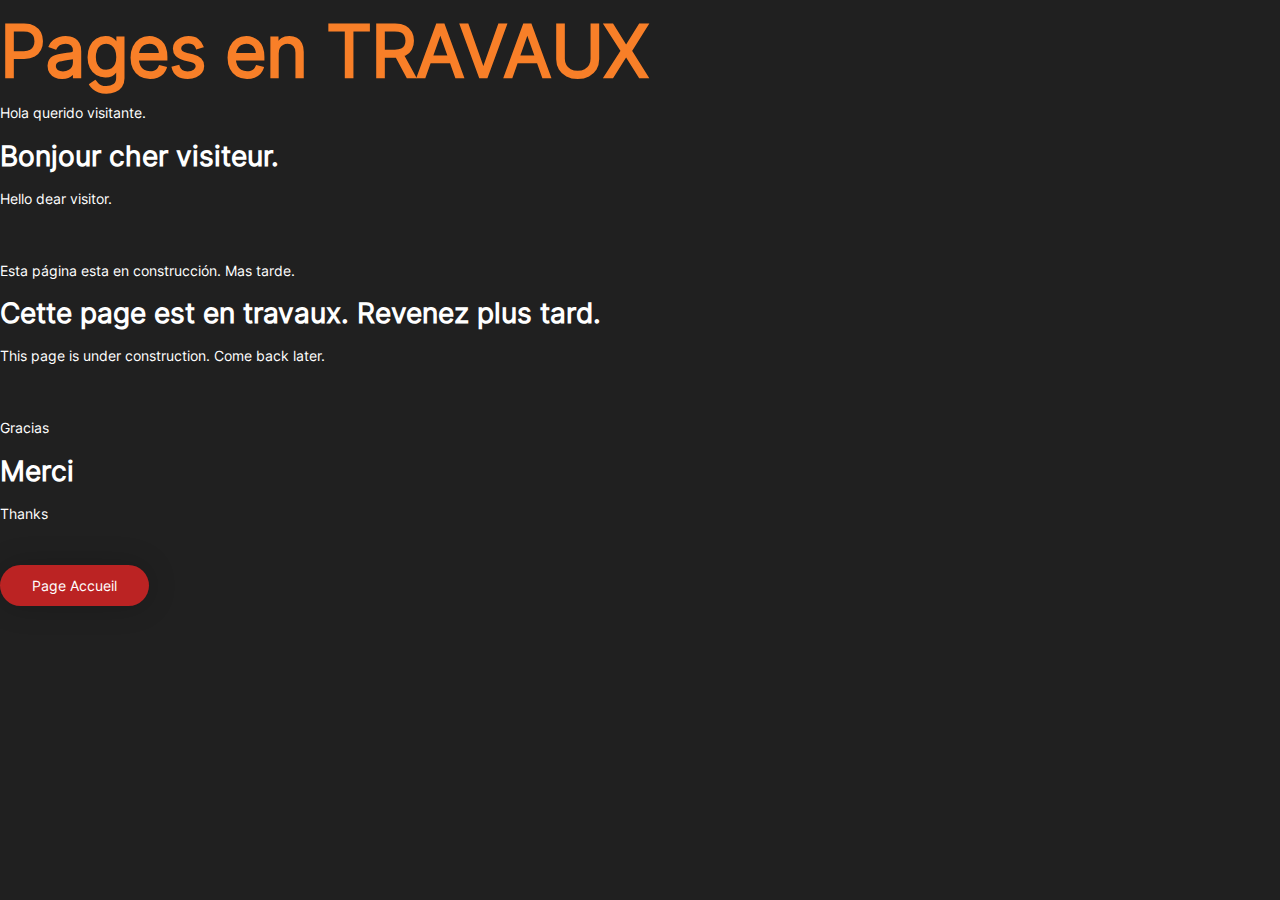
<file: travaux.html>
<!DOCTYPE html>
<html lang="fr">
<head>
    <meta charset="UTF-8">
    <meta http-equiv="X-UA-Compatible" content="IE=edge">
    <meta name="viewport" content="width=device-width, initial-scale=1.0">
    <link rel="stylesheet" href="style_D.css">
    <title>Page travaux</title>
</head>
<body>
    
    
    <div id="nv2_header">
        <p id="nv1_tt4">Pages en TRAVAUX</p>  
        <p lang="es">Hola querido visitante.</p>
        <h1>Bonjour cher visiteur.</h1>
        <p lang="en">Hello dear visitor.</p>
        <br><br>
        <p>Esta página esta en construcción. Mas tarde.</p>
        <h1>Cette page est en travaux. Revenez plus tard.</h1>
        <p>This page is under construction. Come back later.</p>
        <br><br>
        <p>Gracias</p>
        <h1>Merci</h1>
        <p>Thanks</p>
        <br><br>
    <a class="bt1" href="index.html">Page Accueil</a>  
    </div>
</body>
</html>
</file>
